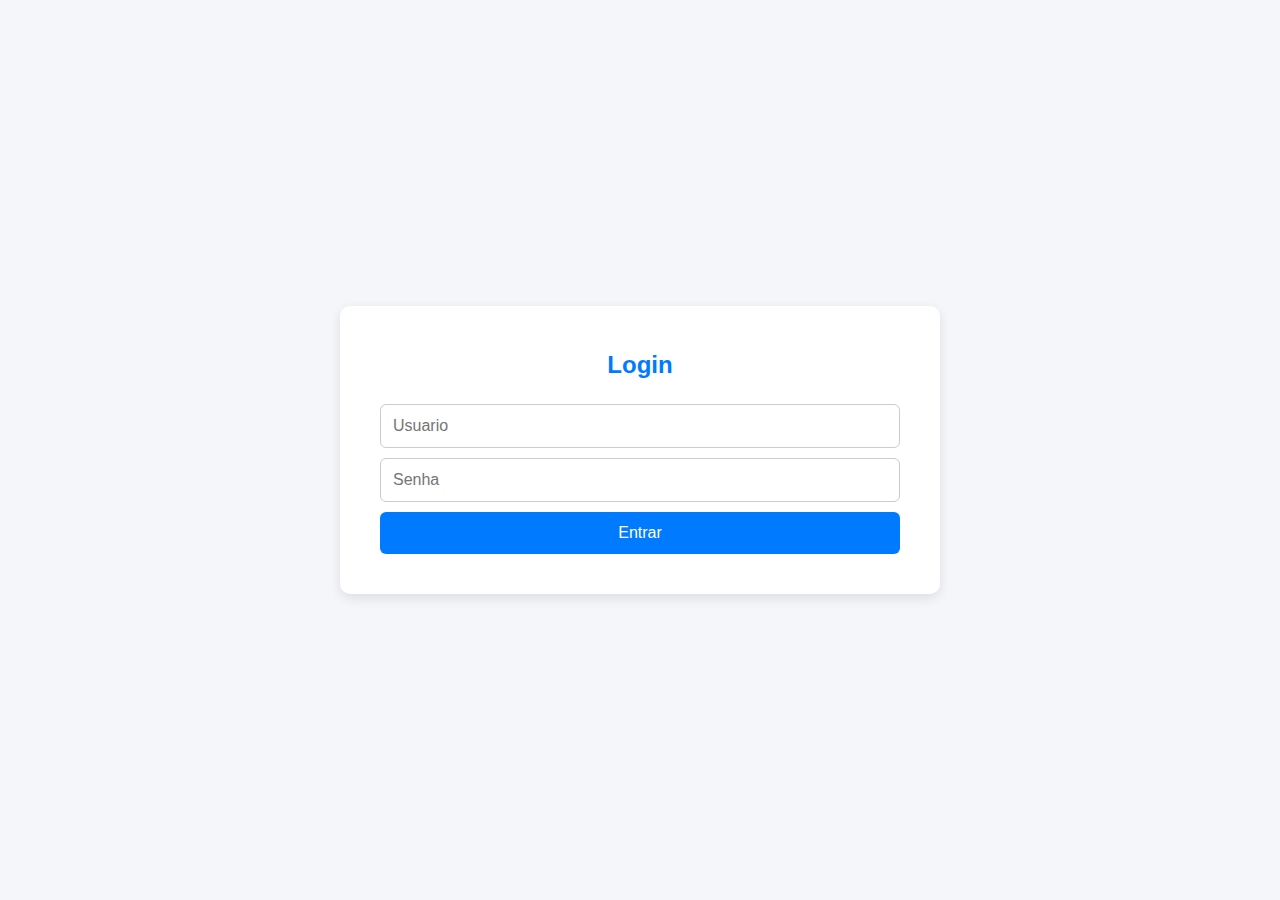
<file: back-end/templates/newsadmin.html>
<!DOCTYPE html>
<html lang="pt-BR">

<head>
  <meta charset="UTF-8">
  <meta name="viewport" content="width=device-width, initial-scale=1.0">
  <title>Portal de Notícias</title>
  <link rel="stylesheet" href="../static/css/newsloginstyle.css">
</head>

<body>
  <!-- Navbar -->
  <nav id="navbar" class="hidden">
    <button onclick="showTab('create-section')">Criar Notícia</button>
    <button onclick="showTab('list-section')">Listar Notícias</button>
    <button id="logout-btn" class="hidden">Sair</button>
  </nav>

  <!-- Login -->
  <section id="login-section">
    <div class="login-box">
      <h2>Login</h2>
      <input type="text" id="user" placeholder="Usuario">
      <input type="password" id="password" placeholder="Senha">
      <button id="login-btn">Entrar</button>
    </div>
  </section>

  <!-- Dashboard -->
  <section id="dashboard-section" class="hidden">
    <div class="dashboard">
      <!-- Criar notícia -->
      <div id="create-section" class="tab-content">
        <h2>Criar Notícia</h2>
        <input type="text" id="title" placeholder="Título">
        <textarea id="content" placeholder="Conteúdo"></textarea>
        <input type="file" id="image_file" accept="image/*">
        <button id="create-news-btn" class="btn-primary">Publicar</button>
      </div>

      <!-- Listagem -->
      <div id="list-section" class="tab-content hidden">
        <h2>Lista de Notícias</h2>
        <table class="news-table">
          <thead>
            <tr>
              <th>ID</th>
              <th>Título</th>
              <th>Conteúdo</th>
              <th>Ações</th>
            </tr>
          </thead>
          <tbody id="news-list"></tbody>
        </table>
        <div id="pagination"></div>
      </div>
    </div>
  </section>
  <!-- Aba Atualizar Notícia -->
  <div id="update-section" class="tab-content hidden">
    <h2>Atualizar Notícia</h2>
    <input type="hidden" id="update-id">
    <input type="text" id="update-title" placeholder="Título" required>
    <textarea id="update-content" placeholder="Conteúdo" required></textarea>
    <input type="file" id="update-image_file" accept="image/*" required>
    <button id="update-news-btn" class="btn-primary">Atualizar</button>
    <button id="back-news-btn" class="back-btn">Cancelar</button>
  </div>


  <script src="../static/js/newslogin.js"></script>
</body>

</html>
</file>
<file: back-end/static/css/newsloginstyle.css>
/* ==================== Reset e Base ==================== */
* {
    margin: 0;
    padding: 0;
    box-sizing: border-box;
}

body {
    font-family: "Segoe UI", Arial, sans-serif;
    background: #f4f6f9;
    color: #333;
    line-height: 1.6;
}

.hidden {
    display: none !important;
}

/* ==================== Navbar ==================== */
nav {
    display: flex;
    flex-wrap: wrap;
    gap: 10px;
    align-items: center;
    justify-content: flex-start;
    background: #007bff;
    padding: 12px;
}

nav button {
    padding: 8px 14px;
    border: none;
    border-radius: 6px;
    background: #fff;
    color: #007bff;
    font-weight: 600;
    cursor: pointer;
    transition: background-color 0.3s;
}

nav button:hover {
    background: #e8f0fe;
}

.back-btn {
    margin-left: auto;
    background: #dc3545;
    color: #fff;
    border: none;
    padding: 12px 18px;
    border-radius: 5px;
    cursor: pointer;
    width: 100%;
    transition: background-color 0.3s;
}

#logout-btn {
    margin-left: auto;
    background: #dc3545;
    color: #fff;
}

#logout-btn:hover {
    background: #b02a37;
}

/* ==================== Login ==================== */
#login-section {
    display: flex;
    justify-content: center;
    align-items: center;
    height: 100vh;
    padding: 20px;
}

.login-box {
    background: #fff;
    padding: 25px;
    border-radius: 10px;
    box-shadow: 0 4px 12px rgba(0, 0, 0, 0.1);
    text-align: center;
    width: 100%;
    max-width: 400px;
}

.login-box h2 {
    margin-bottom: 20px;
    color: #007bff;
}

.login-box input {
    width: 100%;
    padding: 12px;
    margin: 10px 0;
    border-radius: 6px;
    border: 1px solid #ccc;
    font-size: 1rem;
}

#login-btn {
    width: 100%;
    padding: 12px;
    border: none;
    background: #007bff;
    color: white;
    border-radius: 6px;
    font-size: 1rem;
    cursor: pointer;
    transition: background-color 0.3s;
}

#login-btn:hover {
    background: #0056b3;
}

/* ==================== Dashboard ==================== */
.dashboard {
    margin: 20px;
    padding-bottom: 20px;
}

.tab-content {
    background: #fff;
    border-radius: 8px;
    padding: 20px;
    border: 1px solid #ddd;
    margin-top: 20px;
}

/* ==================== Formulários ==================== */
input,
textarea {
    display: block;
    width: 100%;
    padding: 10px;
    margin: 8px 0;
    border: 1px solid #ccc;
    border-radius: 6px;
    font-size: 1rem;
    box-sizing: border-box;
}

textarea {
    resize: vertical;
    min-height: 100px;
}

.btn-primary {
    background: #007bff;
    color: white;
    border: none;
    padding: 12px 18px;
    border-radius: 5px;
    cursor: pointer;
    width: 100%;
    transition: background-color 0.3s;
}

.btn-primary:hover {
    background: #0056b3;
}

/* ==================== Paginação ==================== */
#pagination {
    text-align: center;
    margin-top: 15px;
}

#pagination button {
    margin: 0 4px;
    padding: 6px 12px;
    border: none;
    background: #007bff;
    color: white;
    border-radius: 5px;
    cursor: pointer;
    transition: background-color 0.3s;
}

#pagination button:disabled {
    background: #ccc;
    cursor: not-allowed;
}

/* ==================== Tabela - Padrão Desktop ==================== */
.table-container {
    width: 100%;
    margin-top: 20px;
    overflow-x: auto;
}

.news-table {
    width: 100%;
    border-collapse: collapse;
}

.news-table th,
.news-table td {
    border: 1px solid #ddd;
    padding: 12px 15px;
    text-align: left;
    white-space: nowrap;
    overflow: hidden;
    text-overflow: ellipsis;
}

/* Botões da tabela */
.news-table button {
    padding: 6px 12px;
    margin: 0 4px;
    border: none;
    border-radius: 4px;
    cursor: pointer;
    font-size: 1rem;
    transition: background-color 0.3s;
}

.news-table button:first-child {
    background: #ffc107;
    color: #fff;
}

.news-table button:last-child {
    background: #dc3545;
    color: #fff;
}

/* ==================== Responsividade (Mobile-First) ==================== */

/* Tabela em formato de card para telas pequenas */
@media (max-width: 768px) {

    /* Esconde o cabeçalho da tabela em mobile */
    .news-table thead {
        display: none;
    }

    .news-table,
    .news-table tbody,
    .news-table tr,
    .news-table td {
        display: block;
        width: 100%;
    }

    /* Estiliza cada linha como um card */
    .news-table tr {
        border: 1px solid #ccc;
        border-radius: 8px;
        box-shadow: 0 2px 4px rgba(0, 0, 0, 0.1);
        padding: 10px;
        margin-bottom: 20px;
    }

    /* Adiciona os rótulos a cada célula */
    .news-table td {
        text-align: right;
        padding-left: 50%;
        position: relative;
        white-space: normal;
        word-wrap: break-word;


    }

    .news-table td::before {
        content: attr(data-label);
        position: absolute;
        left: 15px;
        width: calc(50% - 30px);
        text-align: left;
        font-weight: bold;
        color: #007bff;

    }

    /* Estilos para a coluna de Ações */
    .news-table td:nth-last-child(1) {
        text-align: center;
        padding-left: 15px;

    }

    .news-table td:nth-last-child(1) button {
        width: 100%;
        margin: 5px 0;

    }

    /* Ajustes gerais para mobile */
    .login-box {
        max-width: 100%;
        padding: 20px;

    }

    .dashboard {
        margin: 10px;
    }

    .news-table td[data-label="Ações"] {
        display: flex;
        flex-direction: column;
        /* organiza em coluna */
        align-items: center;
        text-align: center;
        padding-left: 15px;
        /* remove o deslocamento de 50% */
    }

    /* rótulo "Ações" vai em cima */
    .news-table td[data-label="Ações"]::before {
        position: relative;
        /* não mais absoluto */
        left: 0;
        width: 100%;
        margin-bottom: 8px;
        text-align: center;
        font-weight: bold;
        color: #007bff;
        display: block;
        /* ocupa a linha toda */
    }

    /* botões empilhados */
    .news-table td[data-label="Ações"] button {
        width: 100%;
        margin: 5px 0;
    }
}

/* Layout para tablets e desktops */
@media (min-width: 768px) {
    .login-box {
        max-width: 500px;
        padding: 35px;
    }

    nav {
        justify-content: space-between;
    }

    .dashboard {
        margin: 30px;
    }

    .tab-content {
        padding: 25px;
    }

    .news-table th,
    .news-table td {
        min-width: 150px;
        padding: 14px 18px;
    }

}

/* Layout para telas grandes (desktops) */
@media (min-width: 1024px) {
    .login-box {
        max-width: 600px;
        padding: 40px;
    }

    .dashboard {
        margin: 40px;
    }

    .tab-content {
        padding: 30px;
    }

    nav button {
        padding: 10px 18px;
    }

    #pagination button {
        padding: 8px 14px;
    }

    .news-table th,
    .news-table td {
        min-width: 180px;
        padding: 16px 20px;
    }
}
</file>
